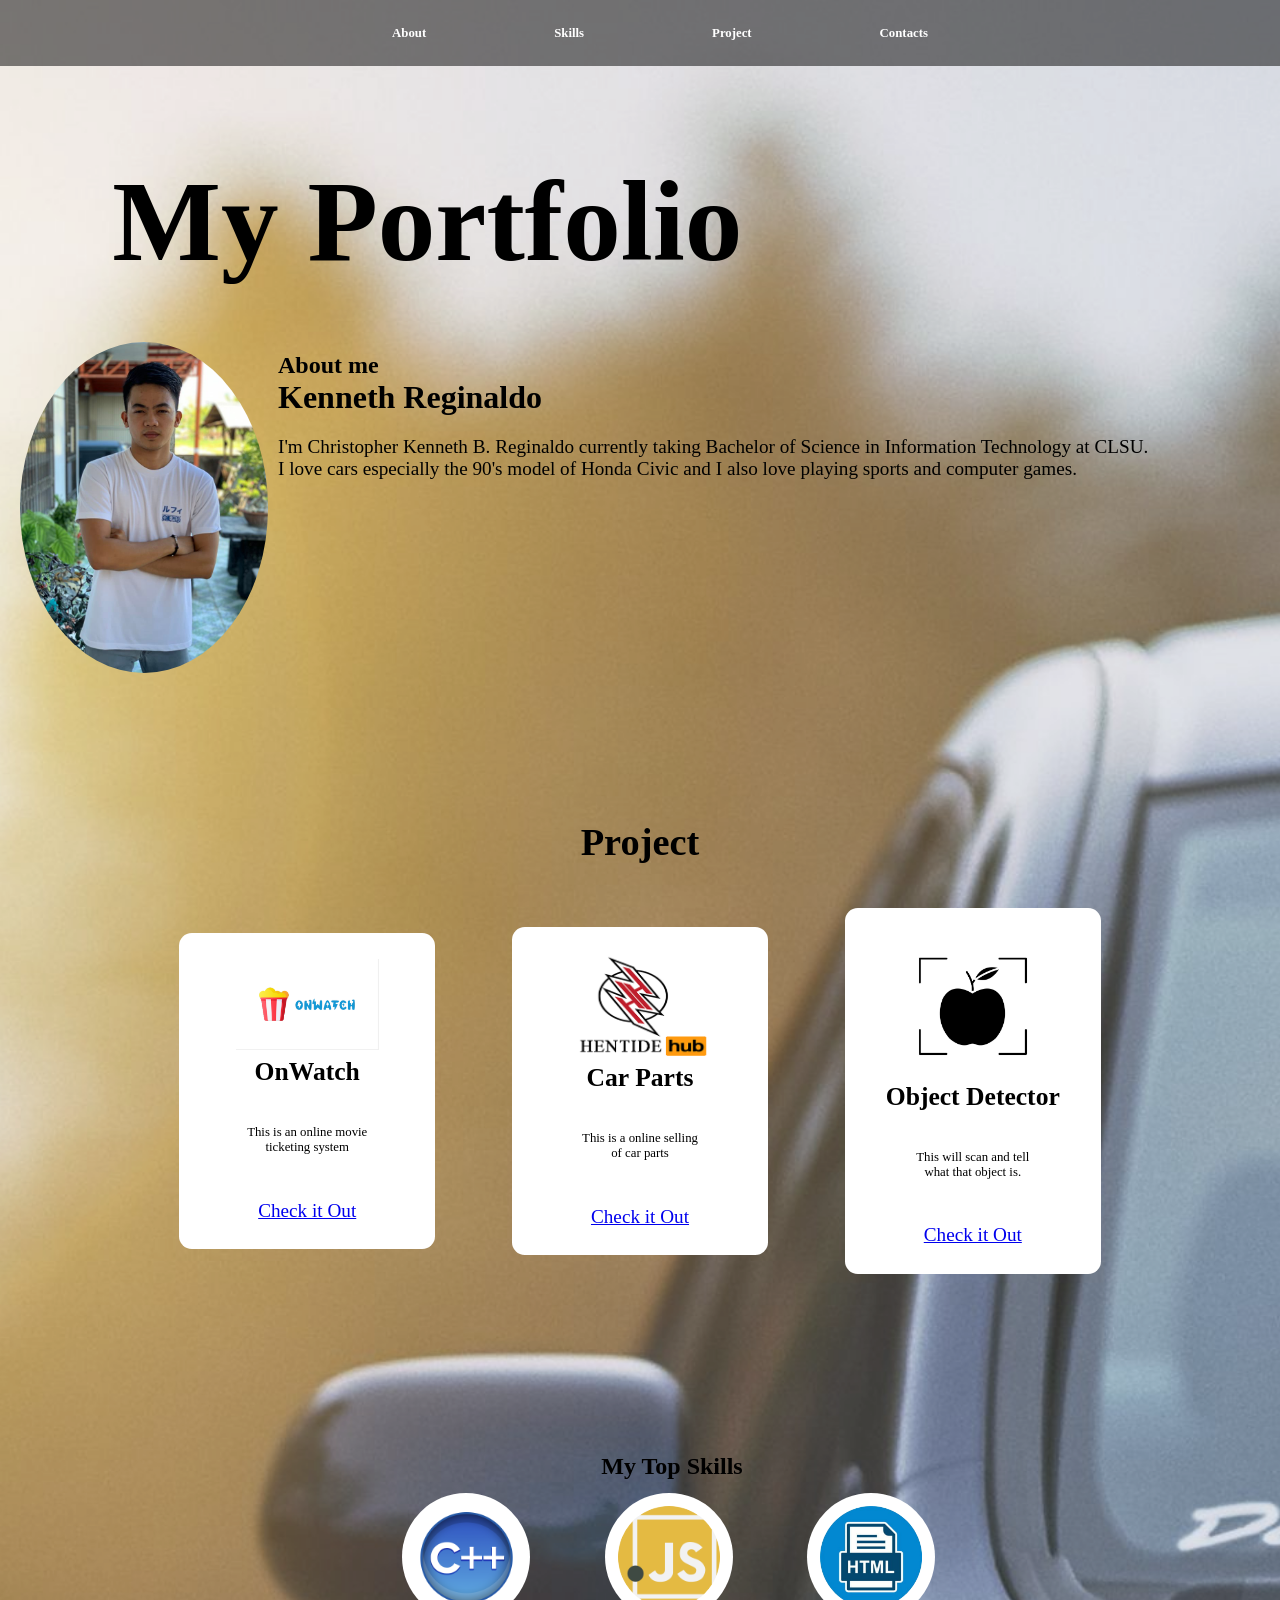
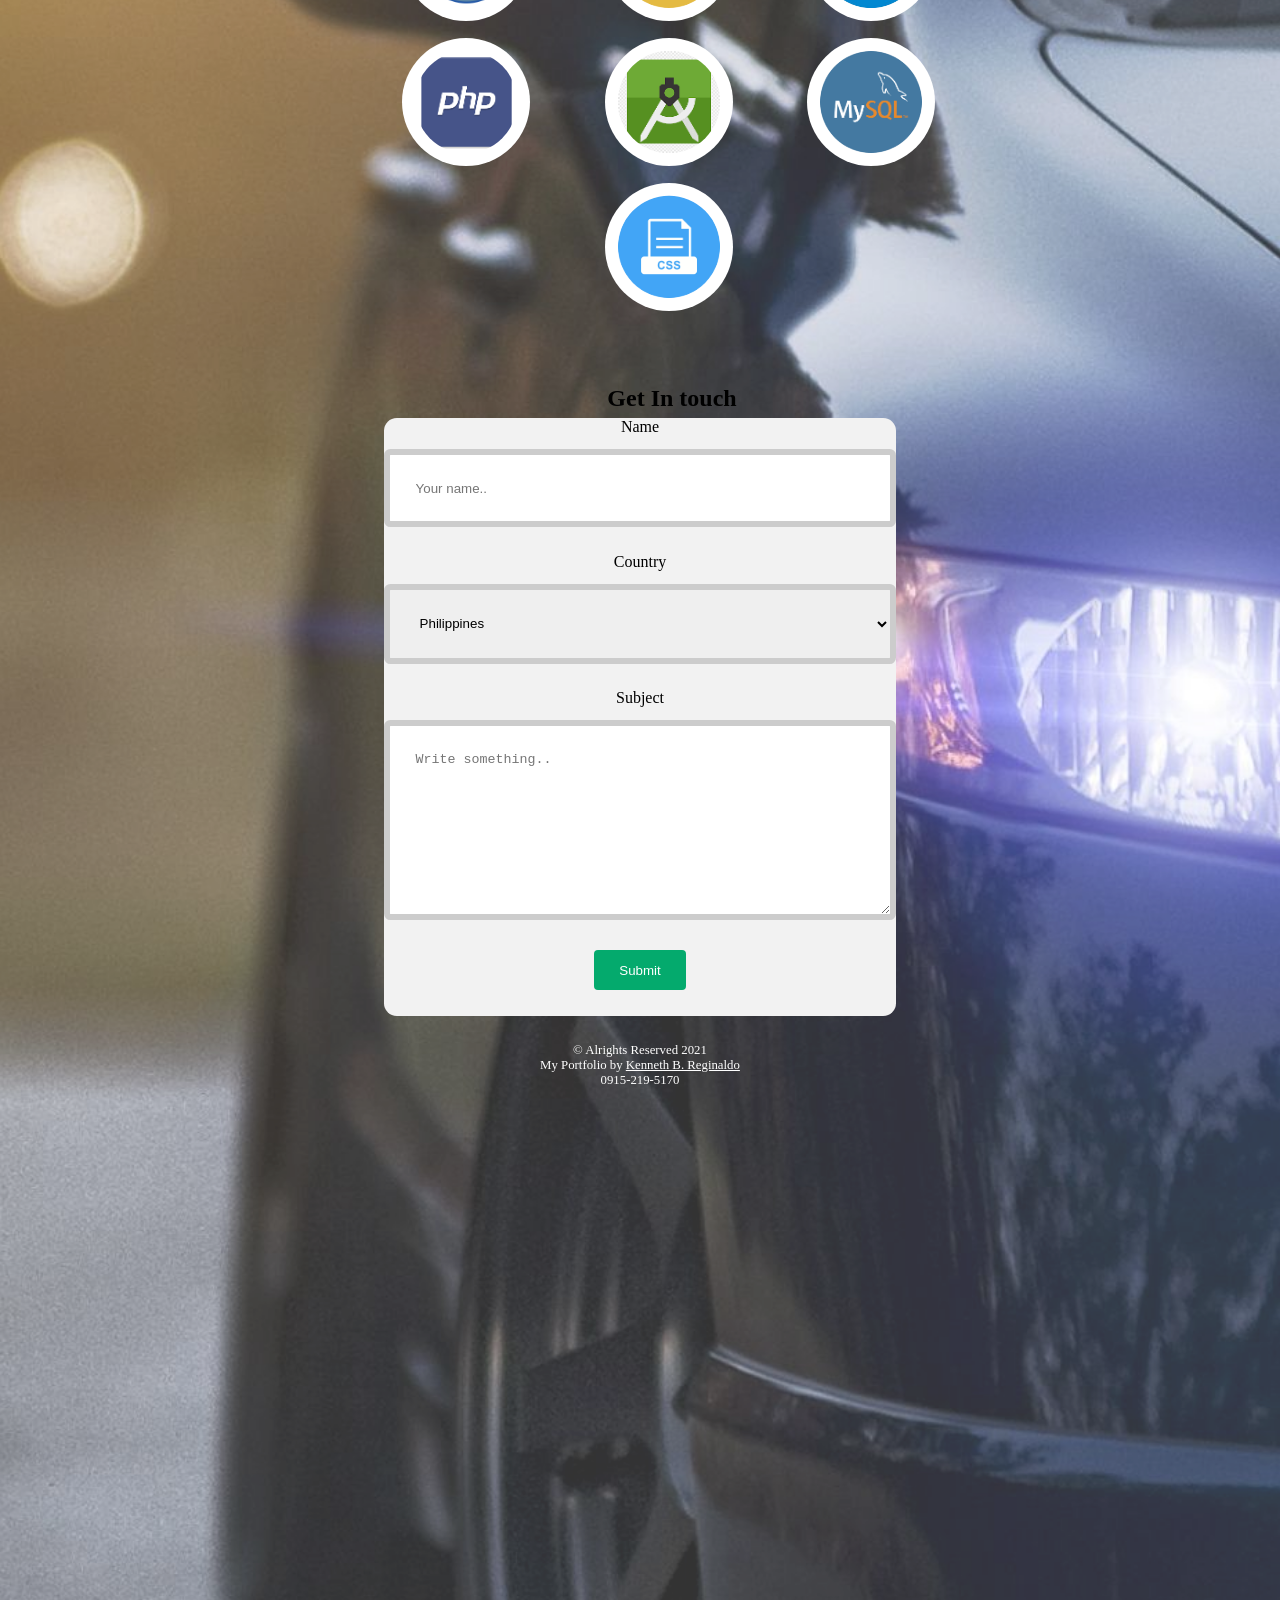
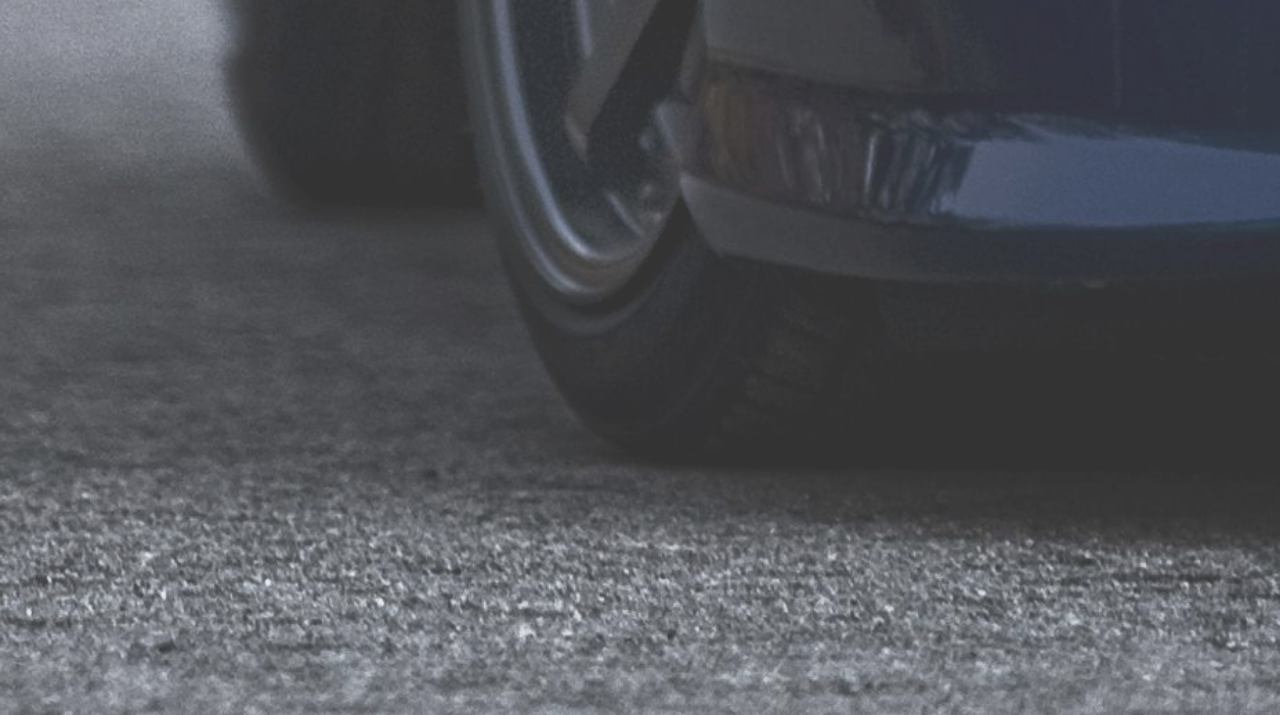
<file: index.html>
<!DOCTYPE html>
<html lang="en">
    <head>
        <meta charset="UTF=8">
        <meta name="viewport" content="width=device-width, inital-scale=1.0">
        <title>My Portfolio</title>
        <link rel="stylesheet" type="text/css" href="style.css">  
    </head>
    <body>
        <nav class="navbar">
            <ul>
                <li><a href="#about">About</a></li>
                <li><a href="#skills">Skills</a></li>
                <li><a href="#projects">Project</a></li>
                <li><a href="#contact">Contacts</a></li>
            </ul>
        </nav>
        
        <!-- home -->
        <section class="home">
            <div class="main">
                <h1 class="headings">My Portfolio<br></h1>
                
            </div>
        </section>

        <!-- about -->
        <section id="about">
            
            <div id="pic">
                <img src="img/prof.jpg" alt="">
                <div id="intro"> 
                    <h1>About me</h1>
                    <h2>Kenneth Reginaldo</h2>
                    <p>I'm Christopher Kenneth B. Reginaldo currently taking 
                        Bachelor of Science in Information Technology at CLSU. <br>
                        I love cars especially the 90's model of Honda Civic and I also
                        love playing sports and computer games.
                    </p>
                </div>
            </div>
        </section>

        <!-- projects-->

        <section class="projects" id="projects">
            <h2 class="projects-title">Project</h2>
            <div class="projects-container">
              <div class="project-container project-card">
                <img
                  src="img/onwatch.png"
                  alt="OnWatch"
                  loading="lazy"
                  class="project-pic"
                />
                <h3 class="project-title">OnWatch</h3>
                <p class="project-details">
                 This is an online movie ticketing system
                  
                </p>
                <a href="https://github.com/Kreatyken/onwatch" target="_blank" class="project-link">Check it Out</a>
              </div>
              <div class="project-container project-card">
                <img
                src="img/HH.png"
                  alt="car-parts"
                  loading="lazy"
                  class="project-pic"
                />
                <h3 class="project-title">Car Parts</h3>
                <p class="project-details">
                 This is a online selling of car parts
                </p>
                <a href="https://github.com/Kreatyken/Hentide-Hub.git" target="_blank" class="project-link">Check it Out</a>
              </div>
              <div class="project-container project-card">
                <img
                src="img/object.jpg"
                  alt="Hentide-Hub"
                  loading="lazy"
                  class="project-pic"
                />
                <h3 class="project-title">Object Detector</h3>
                <p class="project-details">
                  This will scan and tell what that object is.
                </p>
                <a href="https://github.com/Kreatyken/Object-detector" target="_blank" class="project-link">Check it Out</a>
              </div>
            </div>
          </section>
          
          <!--skills -->

          <section class="skills" id="skills">
            <h2 class="skill-header">My Top Skills</h2>
        
            <div  class="skills-wrapper">
              <div class="first-set animate__animated animate__pulse">
                <img
                  src="img/c++.png"
                  alt=""
                  loading="lazy"
                  class="icon icon-card"
                  
                />
                <img
                  src="img/js.png"
                  alt=""
                  loading="lazy"
                  class="icon icon-card"
                />
                <img
                  src="img/html.jpg"
                  alt=""
                  loading="lazy"
                  class="icon icon-card"
                />
              </div>
        
              <div class="second-set animate__animated animate__pulse" >
                <img
                  src="img/php.png"
                  alt=""
                  loading="lazy"
                  class="icon icon-card"
                />
                <img
                  src="img/AS.png"
                  alt=""
                  loading="lazy"
                  class="icon icon-card"
                />
                <img
                  src="img/mysql.png"
                  alt=""
                  loading="lazy"
                  class="icon icon-card"
                />
        
                <div class="third-set animate__animated animate__pulse"></div>
                <img
                src="img/css.jpg"
                alt=""
                loading="lazy"
                class="icon icon-card"
              />
              </div>
            </div>
           
            
          </section>
          <section class="contact" id="contact">
            <h2 class="skill-header">Get In touch</h2>
            <div class="container">
                <form action="action_page.php">
              
                  <label for="fname">Name</label>
                  <input type="text" id="fname" name="firstname" placeholder="Your name..">
                  <label for="country">Country</label>
                  <select id="country" name="country">
                    <option value="australia">Philippines</option>
                    <option value="canada">Congo</option>
                    <option value="usa">USA</option>
                  </select>
              
                  <label for="subject">Subject</label>
                  <textarea id="subject" name="subject" placeholder="Write something.." style="height:200px"></textarea>
              
                  <input type="submit" value="Submit">
              
                </form>
              </div>


        </section>
          <footer class="foot">
            <p class="copy">&copy; Alrights Reserved 2021</p>
            <p class="copy">
                My Portfolio by
              <a href="https://www.facebook.com/christopherkenneth.reginaldo.7/" target="_blank"
                >Kenneth B. Reginaldo</a>
                <p>0915-219-5170</p>
            </p>
           
          </footer>

             </body>
</html>
</file>
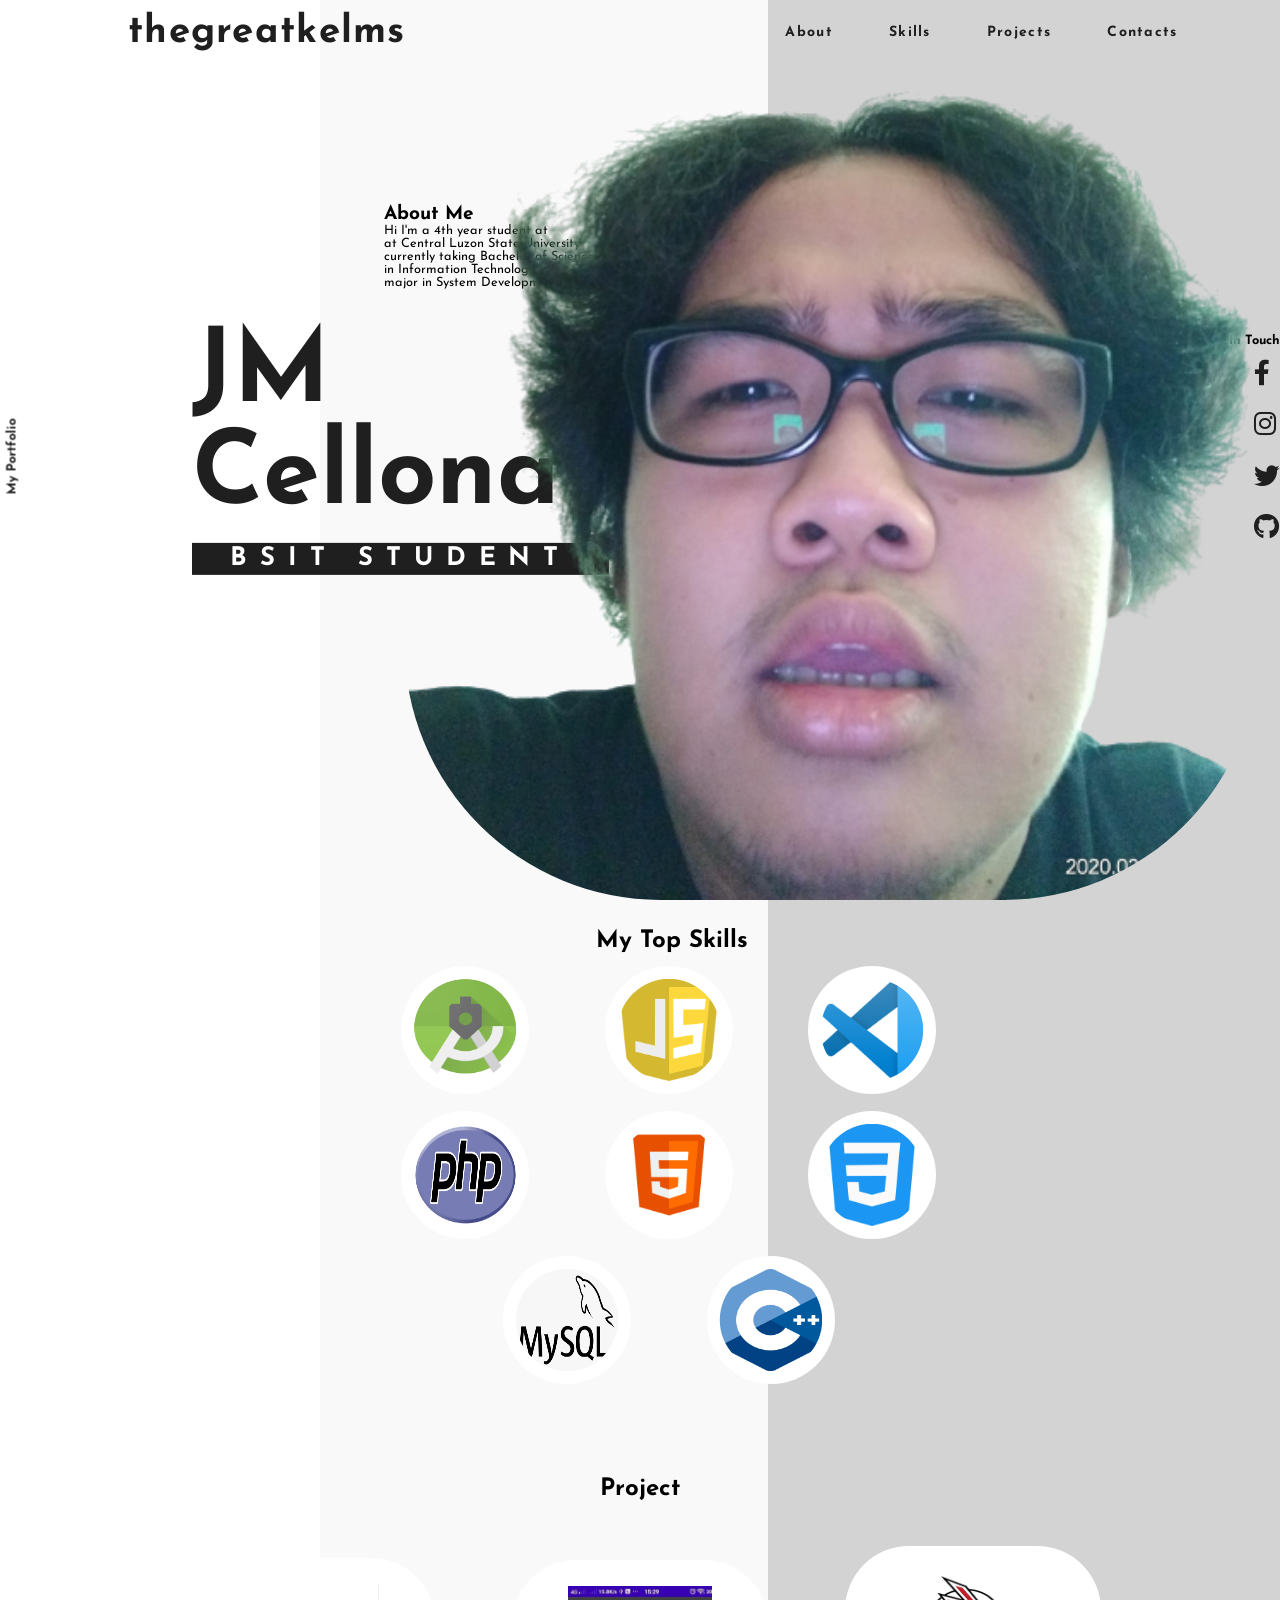
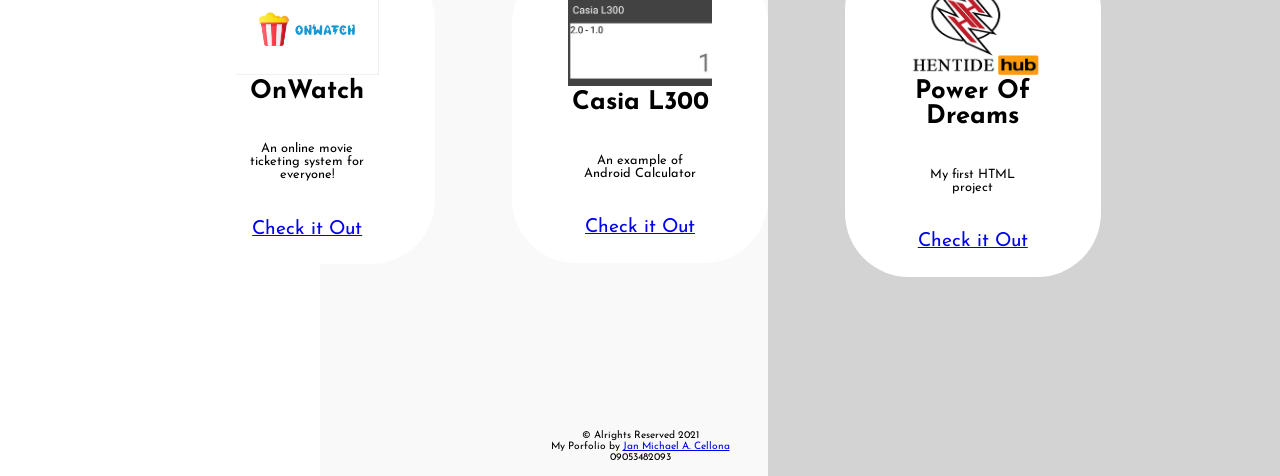
<file: Project/Hentide Hub/index.html>
<!DOCTYPE html>
<html>
<head>
  <title>My Porfolio</title>
  <meta charset="UTF-8" />
    <meta http-equiv="X-UA-Compatible" content="IE=edge" />
    <meta name="viewport" content="width=device-width, initial-scale=1.0" />
  <link rel="stylesheet" type="text/css" href="css/style.css">

  <link rel="preconnect" href="https://fonts.googleapis.com">
  <link rel="preconnect" href="https://fonts.gstatic.com" crossorigin>
  <link href="https://fonts.googleapis.com/css2?family=Josefin+Sans:ital,wght@0,100;0,200;0,300;0,400;0,500;0,600;0,700;1,100;1,200;1,300;1,400;1,500;1,600;1,700&display=swap" rel="stylesheet">

  <link rel="stylesheet" href="https://cdnjs.cloudflare.com/ajax/libs/font-awesome/6.0.0-beta2/css/all.min.css" integrity="sha512-YWzhKL2whUzgiheMoBFwW8CKV4qpHQAEuvilg9FAn5VJUDwKZZxkJNuGM4XkWuk94WCrrwslk8yWNGmY1EduTA==" crossorigin="anonymous" referrerpolicy="no-referrer" />

</head> 
<body>
  <section class="hero">
    <nav>
      <h4 class="logo">thegreatkelms</h4>
      <ul>
        <a  href="#about"><li>About</li></a>
        <a href="#skills"><li>Skills</li></a>
        <a href="#projects"><li>Projects</li></a>
        <a href="#contacts"><li>Contacts</li></a>
      </ul>
    </nav>

    <div class="text">
      <h1>JM <br> Cellona</h1>
      <button class="grape">BSIT STUDENT</button>
    </div>

    <div class="col">
      <a href="#">My Portfolio</a>
    </div>

    <div class="social" id="contacts">
      <h1 class="cont">Get In Touch</h1>
   <ul>
        <li><a href="https://www.facebook.com/jmcellona02" target="_blank"
          ><i class="fab fa-facebook-f"></i></a></li>
        <li><a href="https://www.instagram.com/jmcellona02" target="_blank"
          ><i class="fab fa-instagram"></i></a></li>
        <li><a href="https://www.twitter.com/itsmekuyakelms" target="_blank"
          ><i class="fab fa-twitter"></i></a></li>
         <li> <a href="https://github.com/thegreatkelms" target="_blank"
          ><i class="fab fa-github"></i></a></li>
      </ul>
     
    </div>

    <div class="main-img">
      <img src="img/samp.png">


    </div>
    
    <section class="more-about" id="about" >
      <h2>About Me</h2>
      <p>Hi I'm a 4th year student at
      </p>
      <p>at Central Luzon State University</p>
      <p> currently taking Bachelor of Science </p>
      <p>in Information Technology </p>
      <p>major in System Development</p>

  
    </section>
    <section class="skills" id="skills">
      <h2 class="skill-header">My Top Skills</h2>
  
      <div  class="skills-wrapper">
        <div class="first-set animate__animated animate__pulse">
          <img
            src="skills/logo1.png"
            alt=""
            loading="lazy"
            class="icon icon-card"
            
          />
          <img
            src="skills/logo2.png"
            alt=""
            loading="lazy"
            class="icon icon-card"
          />
          <img
            src="skills/logo3.png"
            alt=""
            loading="lazy"
            class="icon icon-card"
          />
        </div>
  
        <div class="second-set animate__animated animate__pulse" >
          <img
            src="skills/logo4.png"
            alt=""
            loading="lazy"
            class="icon icon-card"
          />
          <img
            src="skills/logo5.jpg"
            alt=""
            loading="lazy"
            class="icon icon-card"
          />
          <img
            src="skills/logo6.png"
            alt=""
            loading="lazy"
            class="icon icon-card"
          />
  
          <div class="third-set animate__animated animate__pulse"></div>
          <img
          src="skills/logo7.png"
          alt=""
          loading="lazy"
          class="icon icon-card"
        />
        <img
          src="skills/logo8.png"
          alt=""
          loading="lazy"
          class="icon icon-card"
        />
        </div>
      </div>
      
    </section>

    <section class="projects" id="projects">
      <h2 class="projects-title">Project</h2>
      <div class="projects-container">
        <div class="project-container project-card">
          <img
            src="img/proj1.png "
            alt="OnWatch"
            loading="lazy"
            class="project-pic"
          />
          <h3 class="project-title">OnWatch</h3>
          <p class="project-details">
           An online movie ticketing system
           for everyone!
            
          </p>
          <a href="https://github.com/thegreatkelms/OnWatch.github.io" target="_blank" class="project-link">Check it Out</a>
        </div>
        <div class="project-container project-card">
          <img
          src="img/proj2.jpg "
            alt="Calculator"
            loading="lazy"
            class="project-pic"
          />
          <h3 class="project-title">Casia L300</h3>
          <p class="project-details">
           An example of Android Calculator
          </p>
          <a href="https://github.com/thegreatkelms/calculator.github.io" target="_blank" class="project-link">Check it Out</a>
        </div>
        <div class="project-container project-card">
          <img
          src="img/proj.png "
            alt="car-parts"
            loading="lazy"
            class="project-pic"
          />
          <h3 class="project-title">Power Of Dreams</h3>
          <p class="project-details">
            My first HTML project
          </p>
          <a href="https://github.com/thegreatkelms/hentidehub.git.io" target="_blank" class="project-link">Check it Out</a>
        </div>
      </div>
    </section>
</div>
<footer class="foot">
  <p class="copy">&copy; Alrights Reserved 2021</p>
  <p class="copy">
      My Porfolio by
    <a href="https://www.facebook.com/jmcellona02" target="_blank"
      >Jan Michael A. Cellona</a>
      <p>09053482093</p>
  </p>
 
</footer>


  
</body>
</html>
</file>
<file: style.css>
*{
    margin: 0;
    padding: o;
    box-sizing: border-box;
}

/* Navbar */

.navbar{
    display: flex;
    justify-content:center;
    align-items: center;
    background-color: rgba(0, 0, 0, 0.5);
    position: sticky;
    top: 0;
}
.navbar ul{
    display: flex;
    list-style: none;
    margin: 2vw 0vw;
}
.navbar ul li{
    font-family: century;
    font-size: 1vw;
    font-weight: bold;
}
.navbar ul li a{
    text-decoration: none;
    color: white;
    padding: 2vw 5vw;
    transition: all 1s ease;
}
.navbar ul li a:hover{
    background-color:white;
    color:black;
    box-shadow: 0 0 .5vw black;
}

/* home */
 
.home{
    display: flex;
    flex-direction: column;
    height: 20vw;
    justify-content: center;
    align-items: center;
    color: black;
}

.home::before{
    content: "";
    position: absolute;
    top: 0;
    right: 0;
    background : url('123.jpg') no-repeat center center/cover;
    height: 435%;
    width: 100%;
    z-index: -1;
    opacity: .8;
}

/*.home img{
   height: 0%;
    width: 20%;
    border-radius: 70%;
}*/

.main{
    display: flex;
    flex-direction: column;
    align-items: center;
    position: absolute;
    top: 30%;
    right: 40%;

}

.headings{
    font-family: century;
    font-size: 9vw;
    text-align: center;
    margin: -9vw 2vw;   
}

/* about */

#about{
    display: flex;
    flex-direction: column;
    box-sizing: border-box;
    padding: 20px;
    margin-bottom: 50px;
}

#pic{
    display: flex;
}

#pic img{
    width: 575px;
    height: 400px;
}

#intro {
    display: flex;
    flex-direction: column;
    text-align: justify;
    padding: 10px;
}

#intro h2{
    font-size: 2rem;
    margin-bottom: 20px;

}

#intro p{
  font-size: 1.5vw;
}

#about img{
    height: 0%;
     width: 20%;
     border-radius: 70%;
 }


 /* project */
 .projects {
    background-color:transparent;
    padding: 6vw 0;
    margin-top: .5vw;
    font-size: 2vw;
  }
  
  .project-pic {
    width: 70%;
    height: 70%;
  }
  
  .projects-container {
    display: flex;
    align-items: center;
    justify-content: center;
  }
  .projects-title {
    text-align: center;
    margin-bottom: .5vw;
  }
  
  .project-container {
    text-align: center;
    width: 20vw;
     padding: 2vw;
  }
  .project-container p {
    padding: 3vw;
  }
  
  .project-title {
    margin-bottom: var(--bottom-margin);
    font-size: 2vw;
  }
  
  .project-details {
    margin-bottom: var(--bottom-margin);
    font-size: 1vw;
  }
  
  .project-card {
    background-color: #fff;
    border-radius: 1vw;
    box-shadow: 0 .5vw 2vw var(--primary-shadow);
    padding: 2vw;
    margin: 3vw;
  }
  .project-link{
    font-size: 1.5vw;
  }

  /* skills */
  .skills {
    max-width: 50vw;
    margin: auto;
    text-align: center;
    margin-top: 5vw;
  
  }
  
  .skill-header {
    margin-bottom: .5vw;
    margin-left: 5vw;
  }
  
  .skills-wrapper img {
    padding: 1vw;
  }
  
  .icon {
    width: 10vw;
    height: 10vw;
  }
  .icon-card {
    background-color: #fff;
    border-radius: 5vw;
    box-shadow: 0 .5vw 1vw var(--secondary-shadow);
    padding: 5vw;
    margin: .5vw;
    margin-left: 5vw;
  }

   /* contact */
   .contact {
    max-width: 40vw;
    margin: auto;
    text-align: center;
    margin-top: 5vw;
  
  }

  input[type=text], select, textarea {
    width: 100%;
    padding: 2vw;
    border: .5vw solid #ccc;
    border-radius: .5vw;
    box-sizing: border-box; 
    margin-top: 1vw;
    margin-bottom: 2vw;
    resize: vertical
  }
  
  /* Style the submit button with a specific background color etc */
  input[type=submit] {
    background-color: #04AA6D;
    color: white;
    padding: 1vw 2vw;
    border: none;
    border-radius: 4px;
    cursor: pointer;
    margin-bottom: 2vw;
  }
  
  /* When moving the mouse over the submit button, add a darker green color */
  input[type=submit]:hover {
    background-color: #45a049;
  }
  
  /* Add a background color and some padding around the form */
  .container {
    border-radius: 1vw;
    background-color: #f2f2f2;
    padding: -23vw;
  }
  footer {
    font-size: 1vw;
    color: white;
    padding: .1vw;
    text-align: center;
    margin: 2vw 0 0;
    font-size: 1vw;
  }
  footer a{
    color: white;
  }
</file>
<file: Project/Hentide Hub/css/style.css>
*{
  padding: 0;
  margin: 0;
  box-sizing: border-box;
  font-family: 'Josefin Sans', sans-serif;
}
.hero{
  height: 100%;
  width: 100%;
  background: rgb(255,255,255);
  background: linear-gradient(90deg, rgba(255,255,255,1) 25%, rgba(249,249,249,1) 25%, rgba(249,249,249,1) 60%, rgba(211,211,211,1) 60%);
}
.bio {
  height: 20vw;
width: 20vw;
padding: 1vw;
border-radius: 2vw;
box-shadow: 0vwpx .5vw 5vw .5vw var(--primary-shadow);
font-size: 1vw;
}

.bio h1 {
margin-bottom: var(--bottom-margin);
}

.bio p {
line-height: var(--line-height);
padding: .5vw 0vw;
}
.more-about{
  margin-left: 30vw;
  font-size: 1vw;
  margin-top: 12vw;

}



nav{
  display: flex;
  align-items: center;
  justify-content: space-between;
  padding-top: 1vw;
  padding-left: 10%;
  padding-right: 6%;
}
.logo{
  font-size: 3vw;
  color: #1f1f1f;
  letter-spacing: 0.1vw;
}
nav ul li{
  list-style: none;
  display: inline-block;
  padding: 0px 2vw;
}
nav ul a{
  color: #1f1f1f;
  font-size: 1.1vw;
  font-weight: bold;
  text-decoration: none;
  letter-spacing: 0.1vw;
  
}
nav ul li:after{
  content: '';
  display: block;
  width: 0%;
  height: 0.1;
  background: #1f1f1f;
  margin: auto;
  transition: .4s;
}
nav ul li:hover:after{
  width: 100%;
}
.text{
  position: absolute;
  top: 50%;
  left: 15%;
  transform: translateY(-50%);
}
.text h1{
  font-size: 8vw;
  color:#1f1f1f;
  line-height: 8vw;
  margin-bottom: 1vw; 
}
.grape{
  background:#1f1f1f;
  color: white;
  padding: 0.3vw 3vw;
  font-weight: bold;
  font-size: 2vw;
  border: none;
  letter-spacing: 1vw; 
}
.col{
  position: fixed;
  display: flex;
  transform: rotate(-90deg);
  top: 50%;
  left: -2%;
}
.col a{
  color:#1f1f1f;
  font-size: 1vw;
  font-weight: bold;
  text-decoration: none; 
}

/* social */
.social{
 position: fixed;
 display: flex;
  top: 50%;
  right: 0%;
  transform: translateY(-50%);
}
.social ul li{
  list-style: none;
  margin: 2vw 0vw;
  margin-left: 12vw;
}
.social ul li i{
  font-size: 2vw;
  color:#1f1f1f; 
}
.social ul li i:hover{
  transform: scale(1.2) translateY(-6px);
  transition: .3s;
}
.main-img{
  position: absolute;
  width: 50%;
  height: 95%;
  bottom: 0vw;
  right: 10vw;
}
.main-img img{
  border-radius: 20vw 20vw 20vw 20vw;
  position: absolute;
  height: 100%;
  left: 50%;
  transform: translateX(-50%);
}
.cont{
  font-size: 1vw;
  margin-bottom: none;
  margin-right: -14vw;
  
}


/* Skills */
.skills {
  max-width: 50vw;
  margin: auto;
  text-align: center;
  margin-top: 50vw;

}

.skill-header {
  margin-bottom: .5vw;
  margin-left: 5vw;
}

.skills-wrapper img {
  padding: 1vw;
}

.icon {
  width: 10vw;
  height: 10vw;
}
.icon-card {
  background-color: #fff;
  border-radius: 5vw;
  box-shadow: 0 .5vw 1vw var(--secondary-shadow);
  padding: 5vw;
  margin: .5vw;
  margin-left: 5vw;
}
/* project */
.projects {
  background-color:transparent;
  padding: 6vw 0;
  margin-top: .5vw;
}

.project-pic {
  width: 70%;
  height: 70%;
}

.projects-container {
  display: flex;
  align-items: center;
  justify-content: center;
}
.projects-title {
  text-align: center;
  margin-bottom: .5vw;
}

.project-container {
  text-align: center;
  width: 20vw;
   padding: 2vw;
}
.project-container p {
  padding: 3vw;
}

.project-title {
  margin-bottom: var(--bottom-margin);
  font-size: 2vw;
}

.project-details {
  margin-bottom: var(--bottom-margin);
  font-size: 1vw;
}

.project-card {
  background-color: #fff;
  border-radius: 5vw;
  box-shadow: 0 .5vw 2vw var(--primary-shadow);
  padding: 2vw;
  margin: 3vw;
}
.project-link{
  font-size: 1.5vw;
}
footer {
  padding: 1vw;
  text-align: center;
  margin: 2vw 0 0;
  font-size: .8vw;
}
</file>
